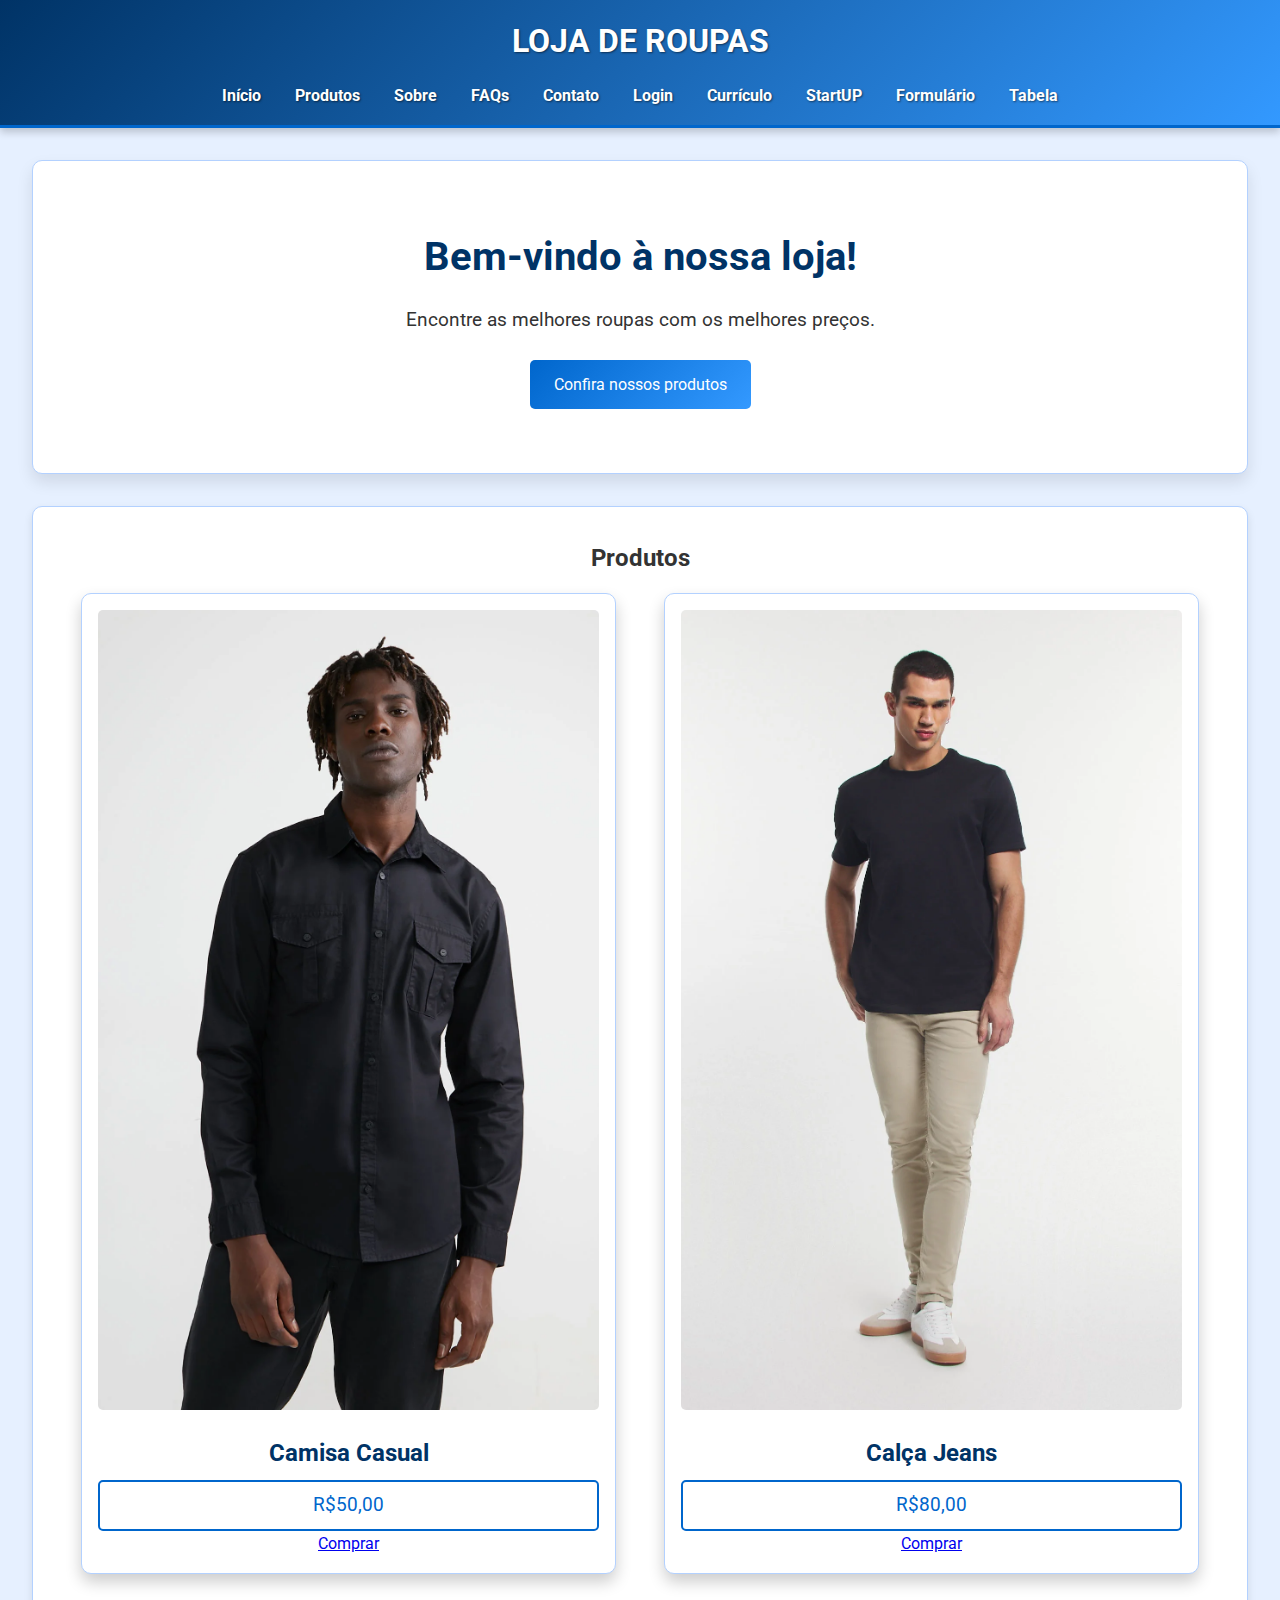
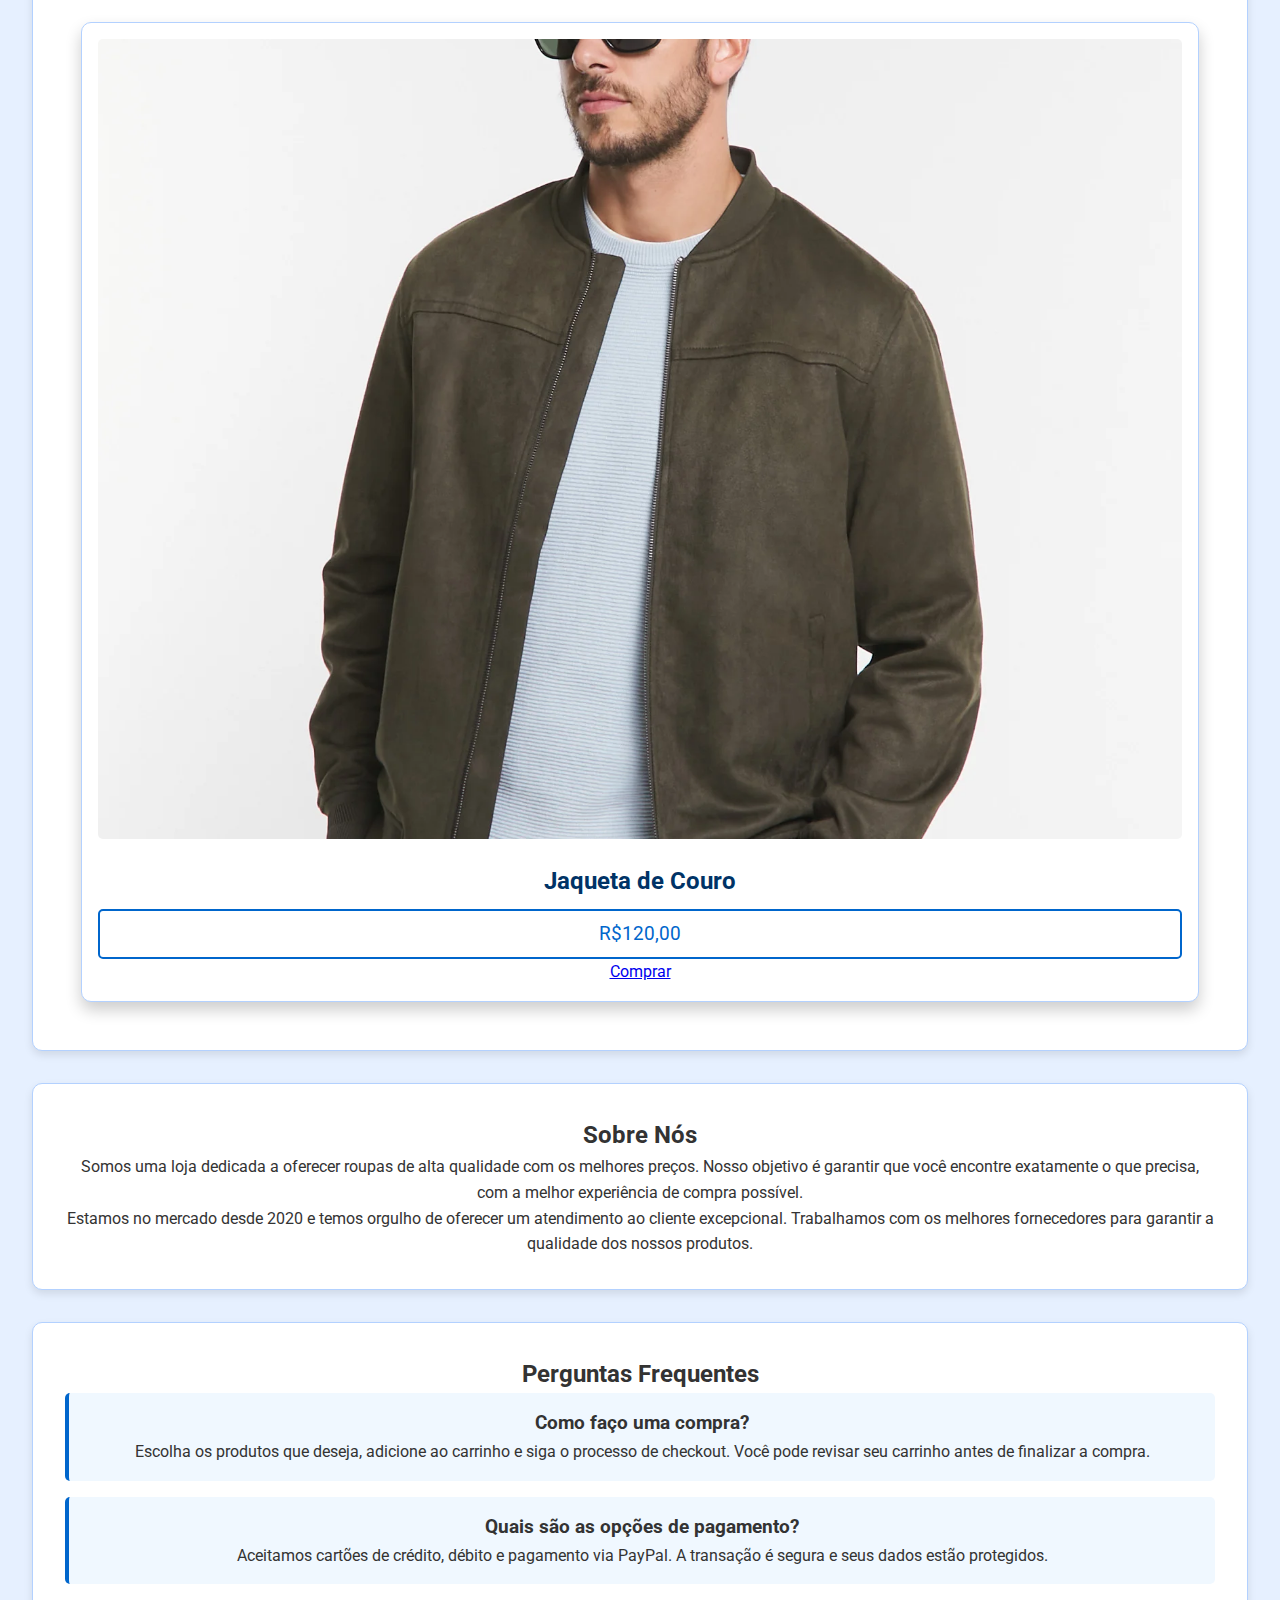
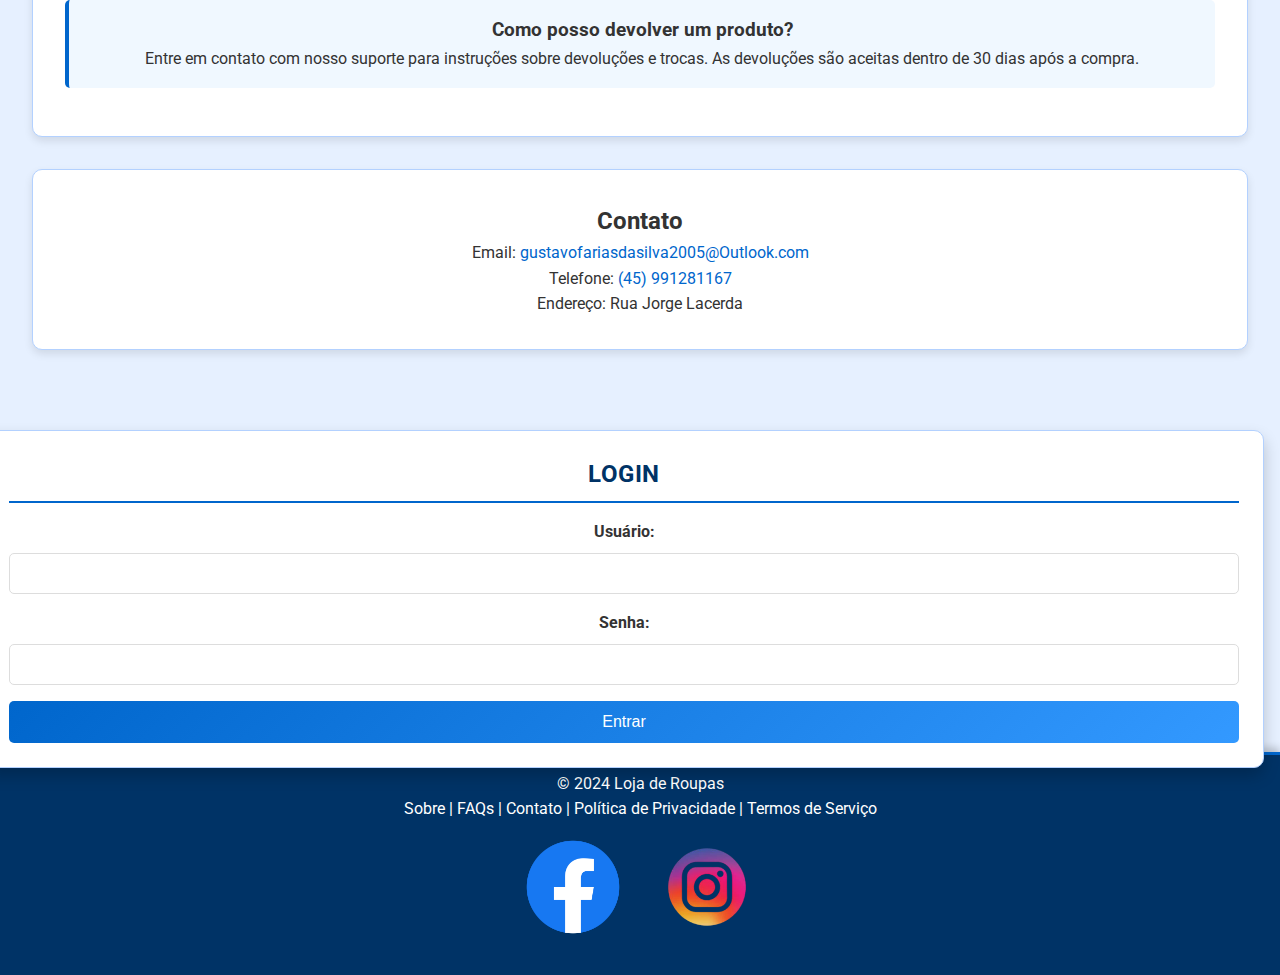
<file: SITE DE ROUPAS/index.html>
<!DOCTYPE html>
<html lang="pt-BR">
<head>
    <meta charset="UTF-8">
    <meta name="viewport" content="width=device-width, initial-scale=1.0">
    <title>Loja de Roupas</title>
    <link rel="stylesheet" href="styles.css">
    <link rel="icon" href="imagens/favicon.ico" type="image/x-icon">
    <link rel="stylesheet" href="https://fonts.googleapis.com/css2?family=Roboto:wght@400;700&display=swap">
</head>
<body>
    <header>
        <h1>LOJA DE ROUPAS</h1>
        <nav>
            <ul>
                <li><a href="#home">Início</a></li>
                <li><a href="#products">Produtos</a></li>
                <li><a href="#about">Sobre</a></li>
                <li><a href="#faq">FAQs</a></li>
                <li><a href="#contact">Contato</a></li>
                <li><a href="#login">Login</a></li>
                <li><a href="curriculo/index.html">Currículo</a></li>
                <li><a href="startup/home.html">StartUP</a></li>
                <li><a href="formulario/index.html">Formulário</a></li>
                <li><a href="tabela/index.html">Tabela</a></li>
        </nav>
    </header>
    
    <main>
        <section id="home" class="hero">
            <h2>Bem-vindo à nossa loja!</h2>
            <p>Encontre as melhores roupas com os melhores preços.</p>
            <a href="#products" class="btn-primary">Confira nossos produtos</a>
        </section>
        
        <section id="products">
            <h2>Produtos</h2>
            <div class="product-grid">
                <div class="product">
                    <img src="imagens/camisa.webp" alt="Camisa Casual">
                    <h3>Camisa Casual</h3>
                    <p class="price">R$50,00</p>
                    <a href="#" class="btn-secondary">Comprar</a>
                </div>
                <div class="product">
                    <img src="imagens/calça.webp" alt="Calça Jeans">
                    <h3>Calça Jeans</h3>
                    <p class="price">R$80,00</p>
                    <a href="#" class="btn-secondary">Comprar</a>
                </div>
                <div class="product">
                    <img src="imagens/jaqueta.webp" alt="Jaqueta de Couro">
                    <h3>Jaqueta de Couro</h3>
                    <p class="price">R$120,00</p>
                    <a href="#" class="btn-secondary">Comprar</a>
                </div class="product">
                </div>
            </div>
        </section>
        
        <section id="about">
            <h2>Sobre Nós</h2>
            <p>Somos uma loja dedicada a oferecer roupas de alta qualidade com os melhores preços. Nosso objetivo é garantir que você encontre exatamente o que precisa, com a melhor experiência de compra possível.</p>
            <p>Estamos no mercado desde 2020 e temos orgulho de oferecer um atendimento ao cliente excepcional. Trabalhamos com os melhores fornecedores para garantir a qualidade dos nossos produtos.</p>
        </section>
        
        <section id="faq">
            <h2>Perguntas Frequentes</h2>
            <div class="faq-item">
                <h3>Como faço uma compra?</h3>
                <p>Escolha os produtos que deseja, adicione ao carrinho e siga o processo de checkout. Você pode revisar seu carrinho antes de finalizar a compra.</p>
            </div>
            <div class="faq-item">
                <h3>Quais são as opções de pagamento?</h3>
                <p>Aceitamos cartões de crédito, débito e pagamento via PayPal. A transação é segura e seus dados estão protegidos.</p>
            </div>
            <div class="faq-item">
                <h3>Como posso devolver um produto?</h3>
                <p>Entre em contato com nosso suporte para instruções sobre devoluções e trocas. As devoluções são aceitas dentro de 30 dias após a compra.</p>
            </div>
        </section>
        
        <section id="contact">
            <h2>Contato</h2>
            <p>Email: <a href="mailto:contato@lojaderoupas.com">gustavofariasdasilva2005@Outlook.com</a></p>
            <p>Telefone: <a href="tel:+551112345678">(45) 991281167</a></p>
            <p>Endereço: Rua Jorge Lacerda</p>
        </section>
    </main>

    <aside id="login">
        <h2>Login</h2>
        <form action="#" method="post">
            <label for="username">Usuário:</label>
            <input type="text" id="username" name="username" required>
            <label for="password">Senha:</label>
            <input type="password" id="password" name="password" required>
            <input type="submit" value="Entrar">
        </form>
    </aside>
    
    <footer>
        <p>&copy; 2024 Loja de Roupas</p>
        <p>
            <a href="#about">Sobre</a> | 
            <a href="#faq">FAQs</a> | 
            <a href="#contact">Contato</a> | 
            <a href="privacy-policy.html">Política de Privacidade</a> | 
            <a href="terms-of-service.html">Termos de Serviço</a>
        </p>
        <div class="social-media">
            <a href="https://facebook.com" target="_blank" aria-label="Facebook"><img src="imagens/facebook.png" alt="Facebook" width="130px" height="130px"></a>
            <a href="https://instagram.com" target="_blank" aria-label="Instagram"><img src="imagens/instagram.png" alt="Instagram" width="130px" height="130px"></a>
        </div>
    </footer>
</body>
</html>
</file>
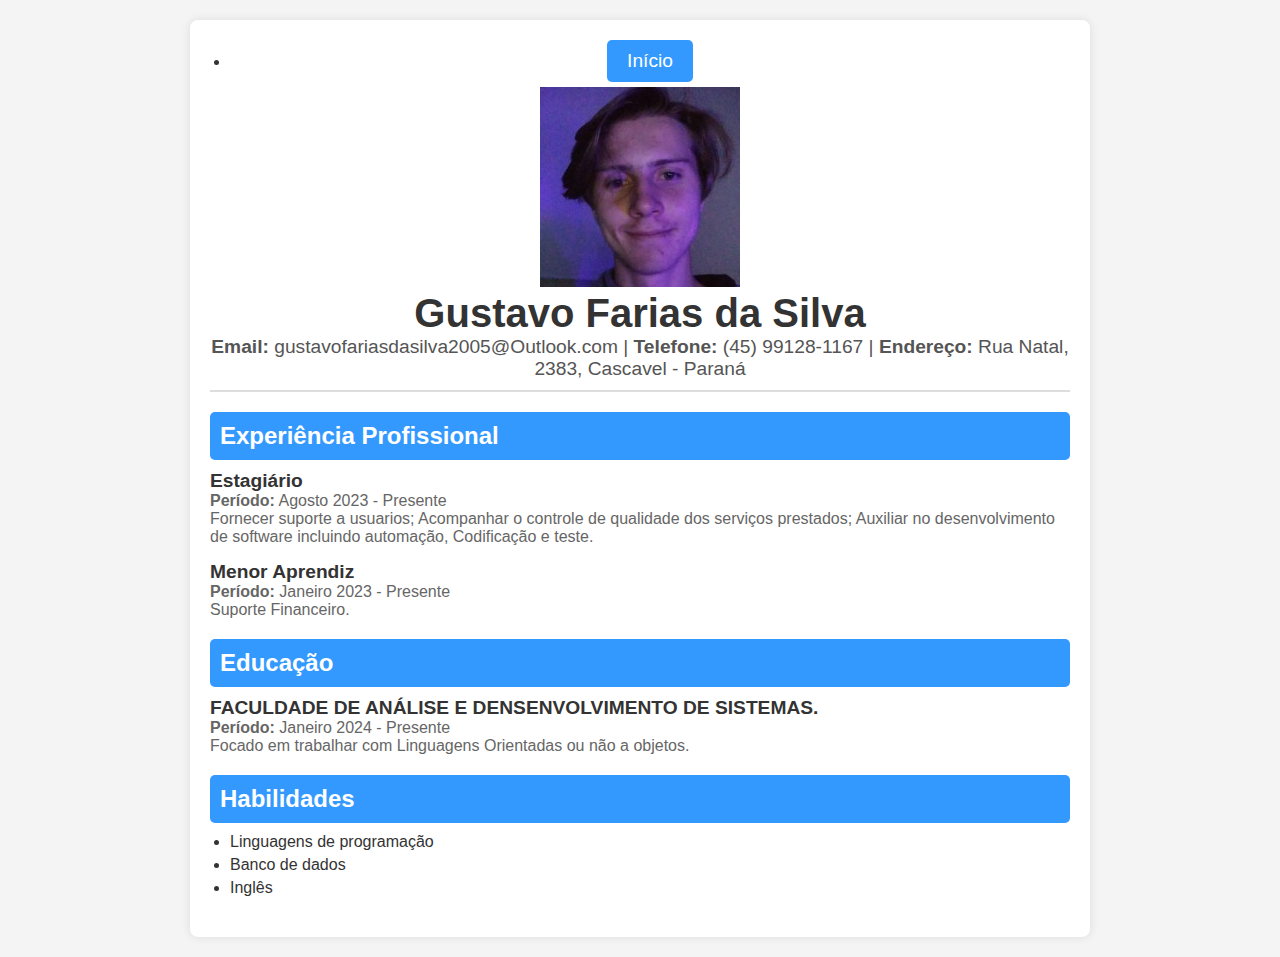
<file: SITE DE ROUPAS/curriculo/index.html>
<!DOCTYPE html>
<html lang="pt-br">
<head>
    <meta charset="UTF-8">
    <meta name="viewport" content="width=device-width, initial-scale=1.0">
    <title>Currículo</title>
    <link rel="stylesheet" href="styles.css">
</head>
<body>
    <div class="container">
        <header>
            <ul>
                <li><a href="http://localhost:63342/SITE%20DE%20ROUPAS/index.html?_ijt=73hj4sja4n9e0662ibnde750i8#home" class="btn-home">Início</a></li>
            </ul>
            <img src="foto.jpg" alt="Sua Foto" class="foto">
            <h1>Gustavo Farias da Silva</h1>
            <p>
                <strong>Email:</strong> gustavofariasdasilva2005@Outlook.com |
                <strong>Telefone:</strong> (45) 99128-1167 |
                <strong>Endereço:</strong> Rua Natal, 2383, Cascavel - Paraná
            </p>
        </header>
        <section class="experiencia">
            <h2>Experiência Profissional</h2>
            <div class="job">
                <h3>Estagiário</h3>
                <p><strong>Período:</strong> Agosto 2023 - Presente</p>
                <p>Fornecer suporte a usuarios; Acompanhar o controle de qualidade dos serviços prestados; Auxiliar no desenvolvimento de software incluindo automação, Codificação e teste.</p>
            </div>
            <div class="job">
                <h3>Menor Aprendiz</h3>
                <p><strong>Período:</strong> Janeiro 2023 - Presente</p>
                <p>Suporte Financeiro.</p>
            </div>
        </section>

        <section class="educacao">
            <h2>Educação</h2>
            <div class="education">
                <h3>FACULDADE DE ANÁLISE E DENSENVOLVIMENTO DE SISTEMAS.</h3>
                <p><strong>Período:</strong> Janeiro 2024 - Presente</p>
                <p>Focado em trabalhar com Linguagens Orientadas ou não a objetos.</p>
            </div>
        </section>

        <section class="habilidades">
            <h2>Habilidades</h2>
            <ul>
                <li>Linguagens de programação</li>
                <li>Banco de dados</li>
                <li>Inglês</li>
            </ul>
        </section>
    </div>
</body>
</html>
</file>
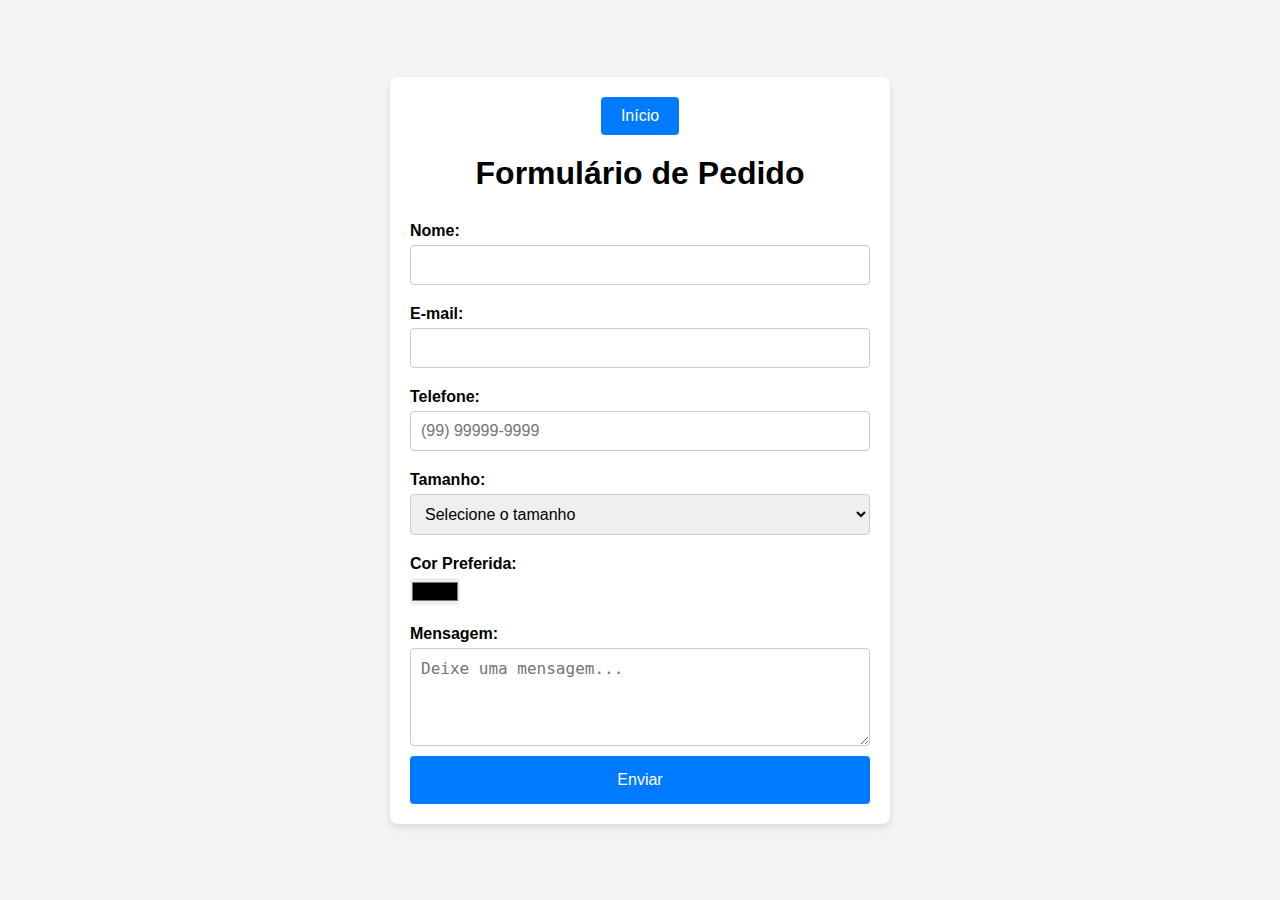
<file: SITE DE ROUPAS/formulario/index.html>
<!DOCTYPE html>
<html lang="pt-BR">
<head>
    <meta charset="UTF-8">
    <meta name="viewport" content="width=device-width, initial-scale=1.0">
    <title>Formulário de Roupas</title>
    <link rel="stylesheet" href="styles.css">
</head>
<body>
<main class="container">
    <header>
        <a href="http://localhost:63342/SITE%20DE%20ROUPAS/index.html?_ijt=73hj4sja4n9e0662ibnde750i8#home" class="btn-home">Início</a>
    </header>
    <h1>Formulário de Pedido</h1>
    <form action="#" method="post">
        <label for="nome">Nome:</label>
        <input type="text" id="nome" name="nome" required>

        <label for="email">E-mail:</label>
        <input type="email" id="email" name="email" required>

        <label for="telefone">Telefone:</label>
        <input type="tel" id="telefone" name="telefone" pattern="[0-9]{2}[0-9]{5}[0-9]{4}" placeholder="(99) 99999-9999" required>

        <label for="tamanho">Tamanho:</label>
        <select id="tamanho" name="tamanho" required>
            <option value="" disabled selected>Selecione o tamanho</option>
            <option value="P">P</option>
            <option value="M">M</option>
            <option value="G">G</option>
            <option value="GG">GG</option>
        </select>

        <label for="cor">Cor Preferida:</label>
        <input type="color" id="cor" name="cor">

        <label for="mensagem">Mensagem:</label>
        <textarea id="mensagem" name="mensagem" rows="4" placeholder="Deixe uma mensagem..."></textarea>

        <button type="submit">Enviar</button>
    </form>
</main>
</body>
</html>
</file>
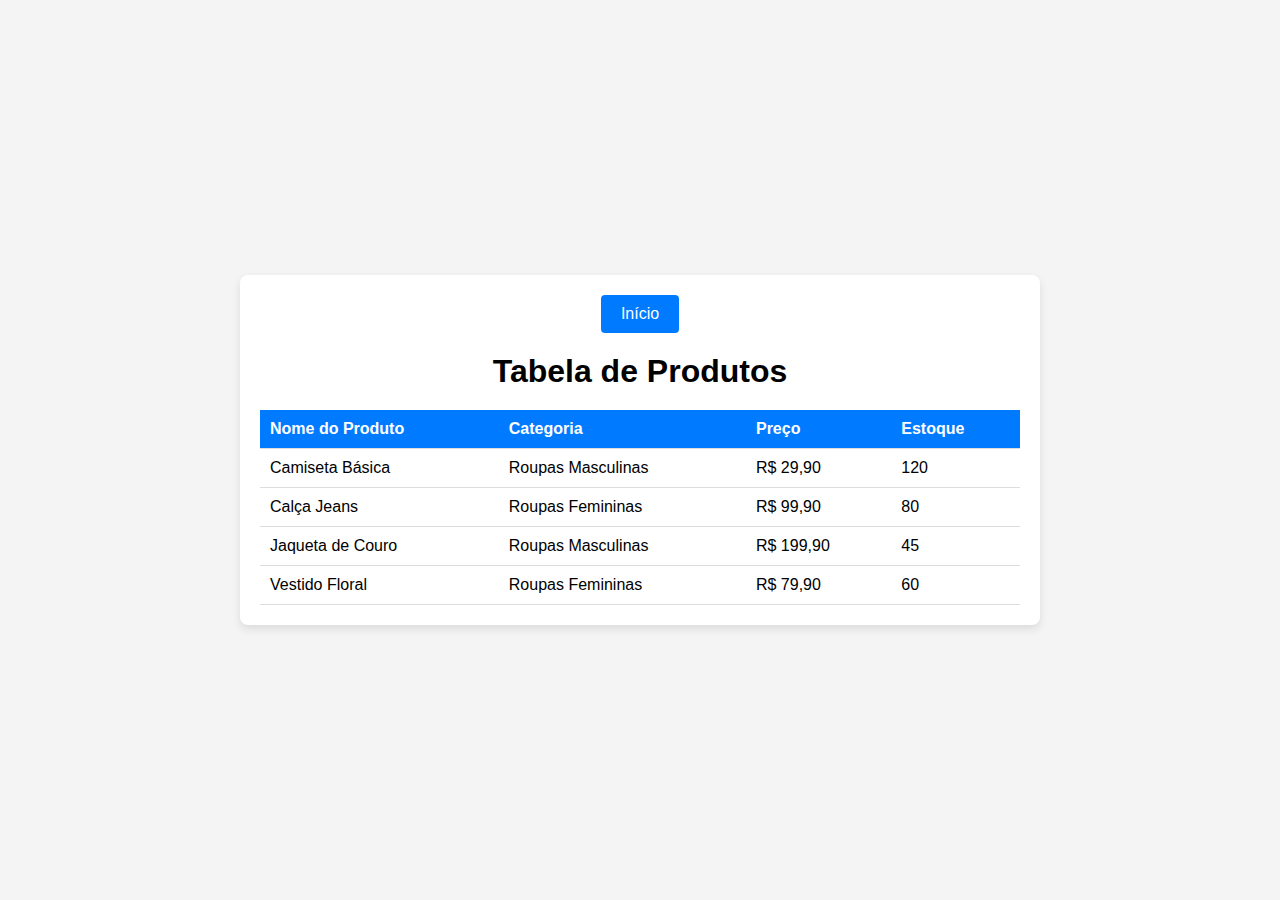
<file: SITE DE ROUPAS/tabela/index.html>
<!DOCTYPE html>
<html lang="pt-BR">
<head>
    <meta charset="UTF-8">
    <meta name="viewport" content="width=device-width, initial-scale=1.0">
    <title>Tabela de Produtos</title>
    <link rel="stylesheet" href="styles.css">
</head>
<body>
    <div class="container">
        <header>
            <a href="http://localhost:63342/SITE%20DE%20ROUPAS/index.html?_ijt=73hj4sja4n9e0662ibnde750i8#home" class="btn-home">Início</a>
        </header>
        <h1>Tabela de Produtos</h1>
        <table>
            <thead>
                <tr>
                    <th>Nome do Produto</th>
                    <th>Categoria</th>
                    <th>Preço</th>
                    <th>Estoque</th>
                </tr>
            </thead>
            <tbody>
                <tr>
                    <td>Camiseta Básica</td>
                    <td>Roupas Masculinas</td>
                    <td>R$ 29,90</td>
                    <td>120</td>
                </tr>
                <tr>
                    <td>Calça Jeans</td>
                    <td>Roupas Femininas</td>
                    <td>R$ 99,90</td>
                    <td>80</td>
                </tr>
                <tr>
                    <td>Jaqueta de Couro</td>
                    <td>Roupas Masculinas</td>
                    <td>R$ 199,90</td>
                    <td>45</td>
                </tr>
                <tr>
                    <td>Vestido Floral</td>
                    <td>Roupas Femininas</td>
                    <td>R$ 79,90</td>
                    <td>60</td>
                </tr>
            </tbody>
        </table>
    </div>
</body>
</html>
</file>
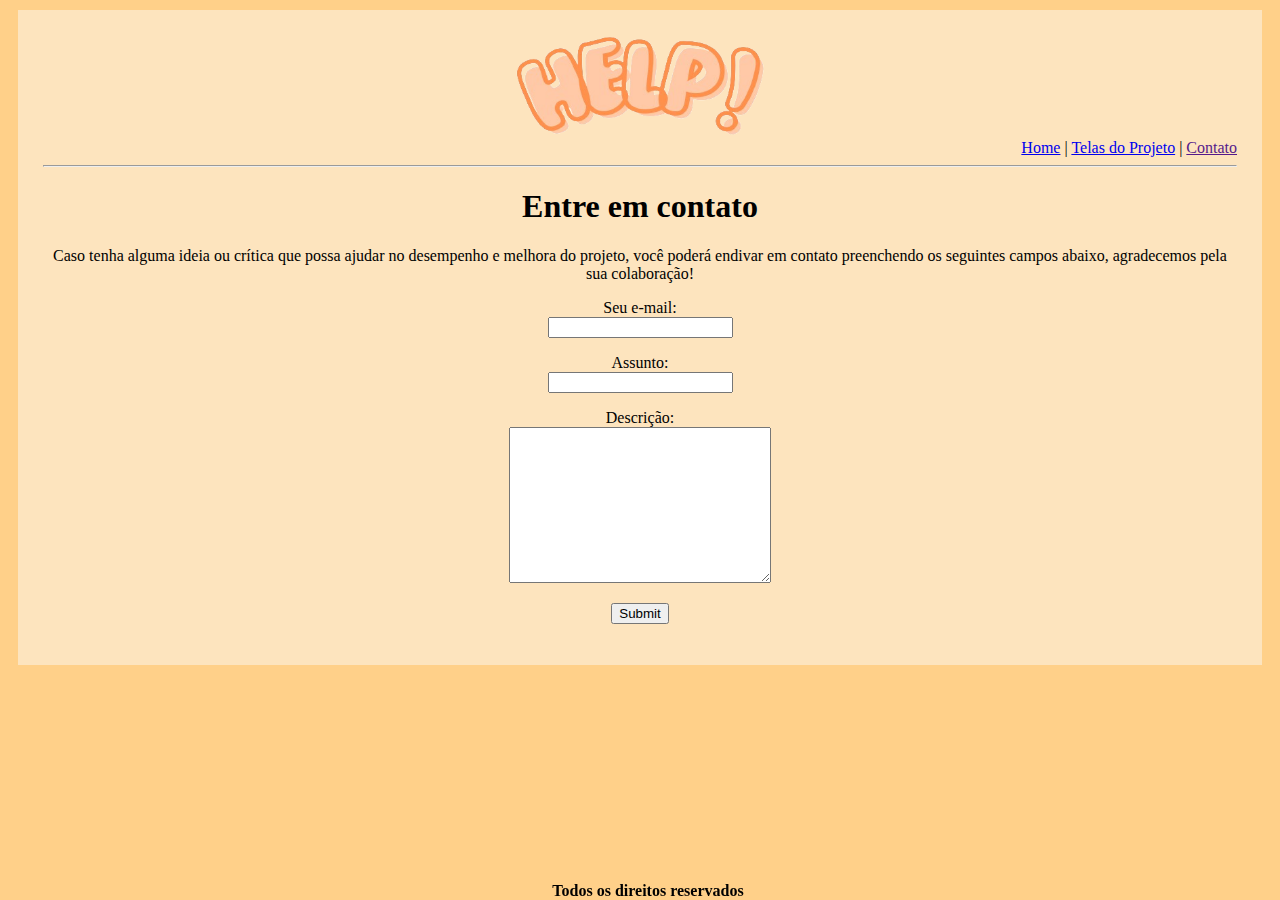
<file: SITE DE ROUPAS/startup/contato.html>
<!DOCTYPE html>
<html lang="pt-br">
<head>
    <meta charset="UTF-8">
    <meta name="viewport" content="width=device-width, initial-scale=1.0">
    <title>Contato</title>
    <link rel="icon" href="img/img1.png" type="img/png">
    <link rel='stylesheet' type='text/css' media='screen' href='css/estilo3.css'>
</head>
<body>
    <div class="corpo">
        <img id="logo" src="img/logo.png" alt="Logo do aplicativo help!" title="Logo Help!">
        <div class="links">
            <a href="home.html">Home</a> |
            <a href="telas.html">Telas do Projeto</a> |
            <a href="">Contato</a>
        </div>
        
        <hr>

        <div>
            <h1>Entre em contato</h1>

            <p>
                Caso tenha alguma ideia ou crítica que possa ajudar no desempenho e melhora do projeto,
                você poderá endivar em contato preenchendo os seguintes campos abaixo, agradecemos pela 
                sua colaboração!
            </p>
        </div>

        <div>
            <form action="">
                <p>
                    <label for="email">Seu e-mail:</label><br>
                    <input type="email" name="email" id="email" required>
                </p>

                <p>
                    <label for="assunto">Assunto:</label><br>
                    <input type="text" name="assunto" id="assunto" required>
                </p>

                <p>
                    <label for="descricao">Descrição:</label><br>
                    <textarea name="descricao" id="descricao" cols="30" rows="10" required></textarea>
                </p>

                <p>
                    <input type="submit">
                </p>
            </form>
        </div>
    </div> 
    <div class="rodape">
        <strong>Todos os direitos reservados</strong>
    </div>
</body>
</html>
</file>
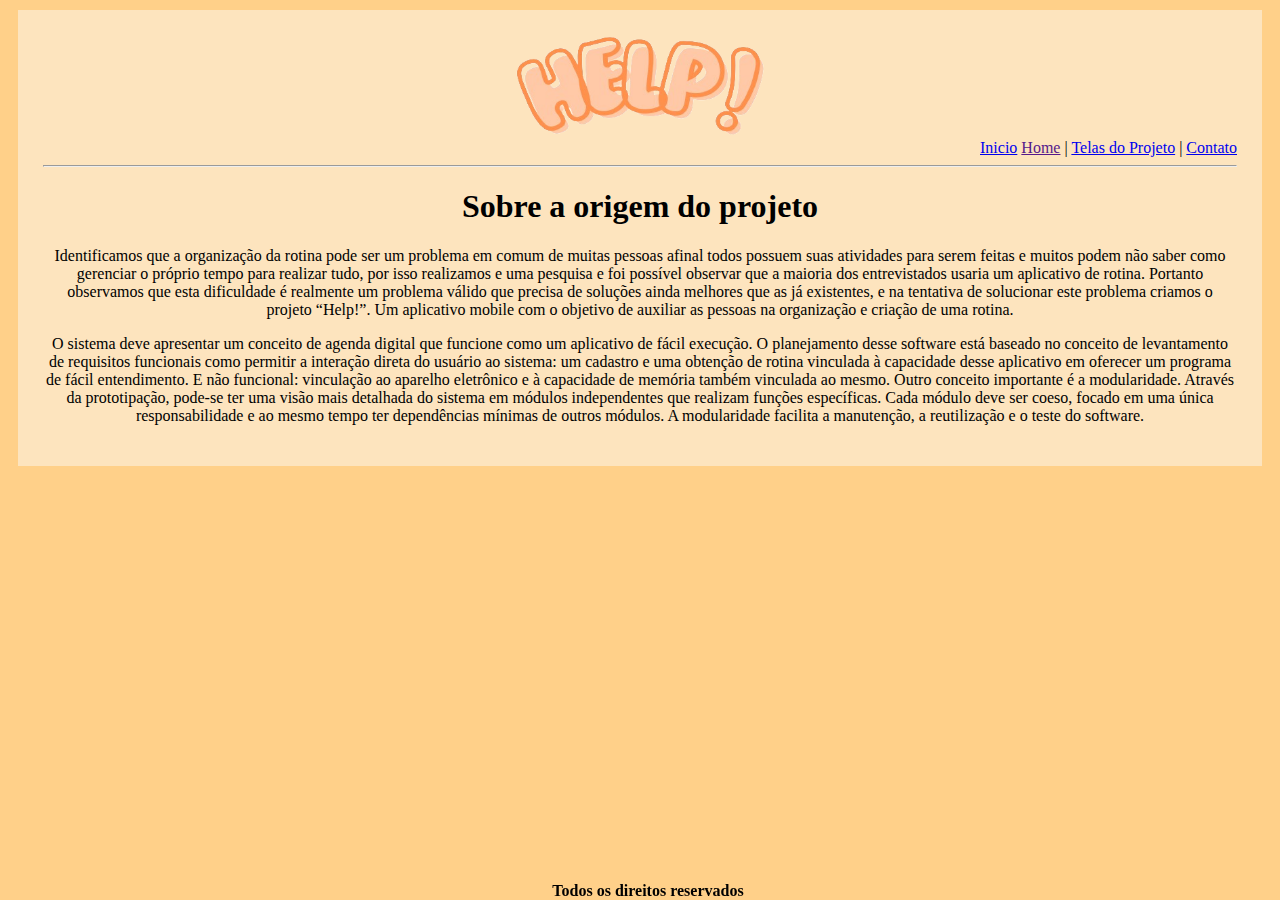
<file: SITE DE ROUPAS/startup/home.html>
<!DOCTYPE html>
<html lang="pt-br">
<head>
    <meta charset="UTF-8">
    <meta name="viewport" content="width=device-width, initial-scale=1.0">
    <title>Home</title>
    <link rel="icon" href="img/img1.png" type="img/png">
    <link rel='stylesheet' type='text/css' media='screen' href='css/estilo.css'>
</head>
<body>
    <div class="corpo">
        <img id="logo" src="img/logo.png" alt="Logo do aplicativo help!" title="Logo Help!">
        <div class="links">
            <a href="http://localhost:63342/SITE%20DE%20ROUPAS/index.html?_ijt=73hj4sja4n9e0662ibnde750i8#home">Inicio</a>
            <a href="">Home</a> |
            <a href="telas.html">Telas do Projeto</a> |
            <a href="contato.html">Contato</a>
        </div>

        <hr>

        <div>
            <h1>Sobre a origem do projeto</h1>

            <p>
                Identificamos que a organização da rotina pode ser um problema em comum de muitas pessoas 
                afinal todos possuem suas atividades para serem feitas e muitos podem não saber como gerenciar 
                o próprio tempo para realizar tudo, por isso realizamos e uma pesquisa e foi possível observar 
                que a maioria dos entrevistados usaria um aplicativo de rotina. Portanto observamos que esta 
                dificuldade é realmente um problema válido que precisa de soluções ainda melhores que as já 
                existentes, e na tentativa de solucionar este problema criamos o projeto “Help!”. 
                Um aplicativo mobile com o objetivo de auxiliar as pessoas na organização e criação de uma 
                rotina.
            </p>

            <p>
                O sistema deve apresentar um conceito de agenda digital que funcione como um aplicativo 
                de fácil execução. O planejamento desse software está baseado no conceito de levantamento 
                de requisitos funcionais como permitir a interação direta do usuário ao sistema: 
                um cadastro e uma obtenção de rotina vinculada à capacidade desse aplicativo em oferecer 
                um programa de fácil entendimento. E não funcional: vinculação ao aparelho eletrônico e à 
                capacidade de memória também vinculada ao mesmo. Outro conceito importante é a modularidade. 
                Através da prototipação, pode-se ter uma visão mais detalhada do sistema em módulos 
                independentes que realizam funções específicas. Cada módulo deve ser coeso, focado em uma 
                única responsabilidade e ao mesmo tempo ter dependências mínimas de outros módulos. 
                A modularidade facilita a manutenção, a reutilização e o teste do software.
            </p>
        </div>
    </div>
    <div class="rodape">
        <strong>Todos os direitos reservados</strong>
    </div>
</body>
</html>
</file>
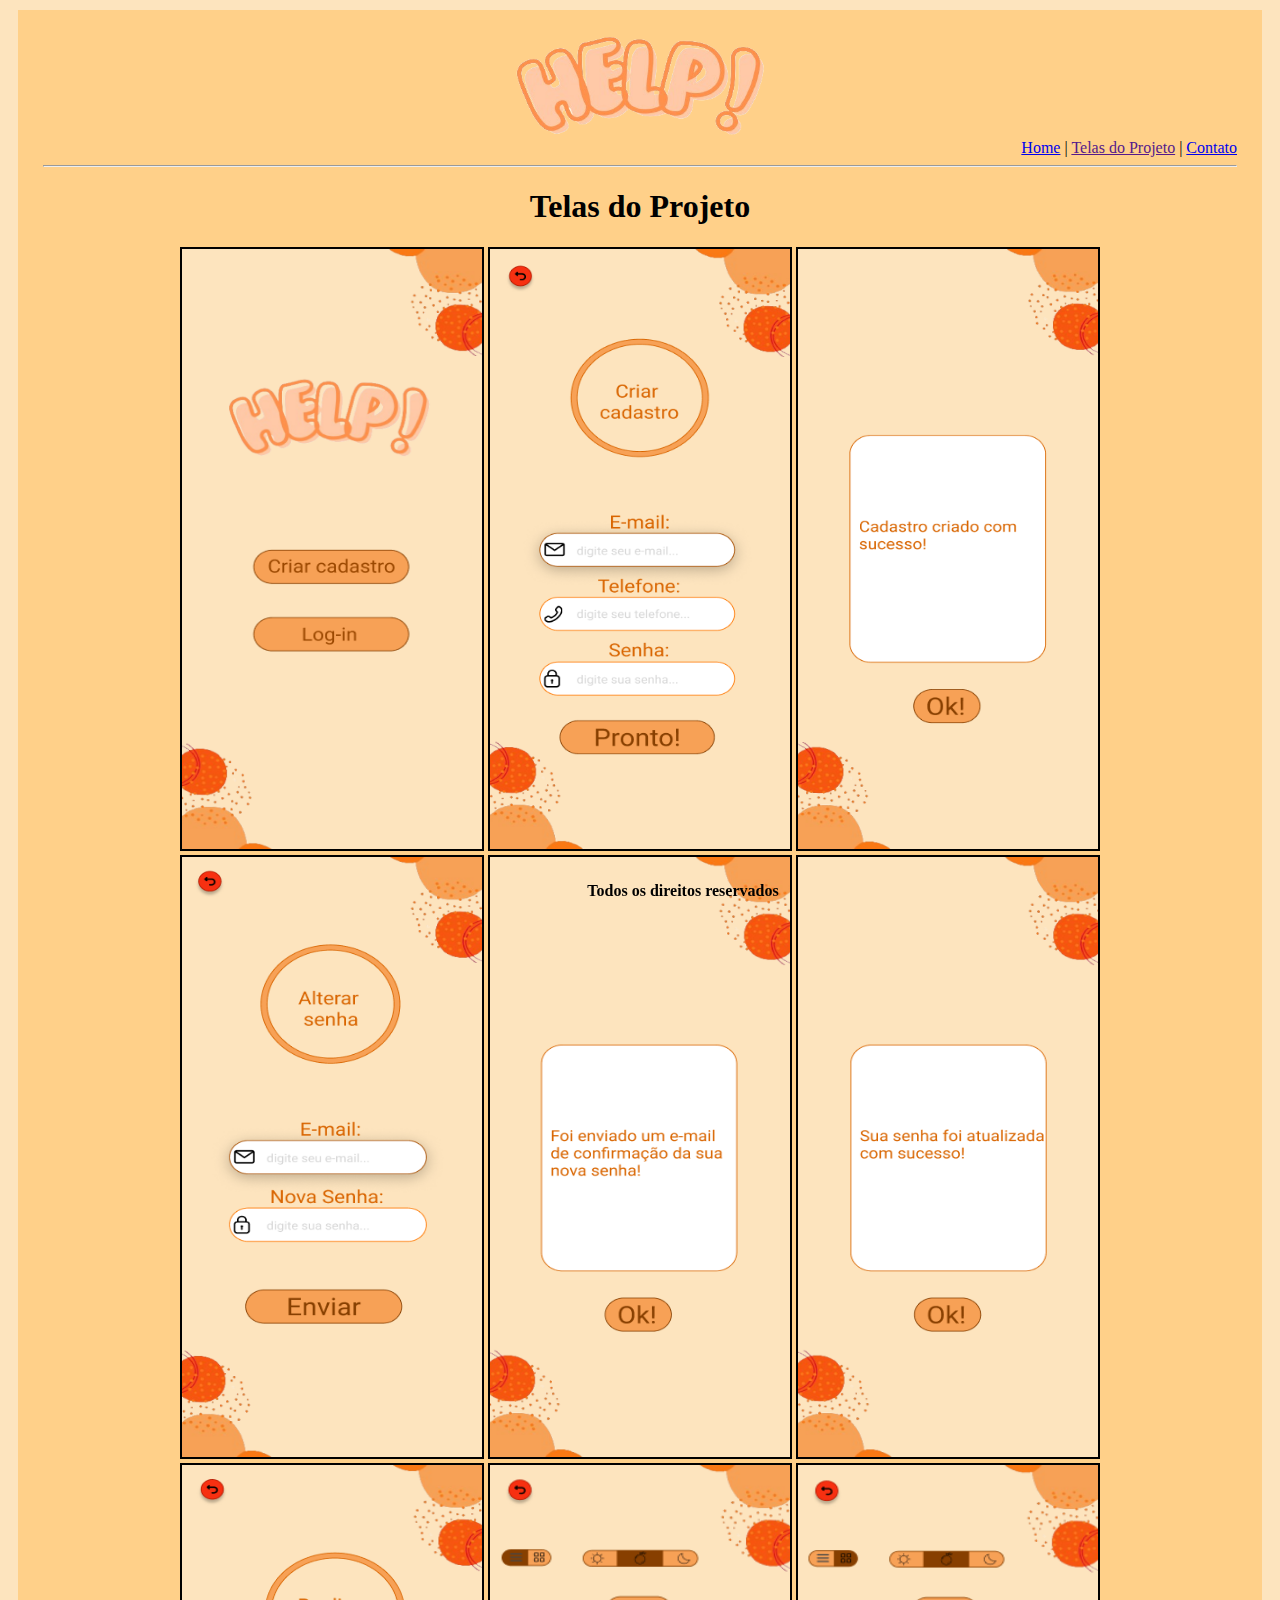
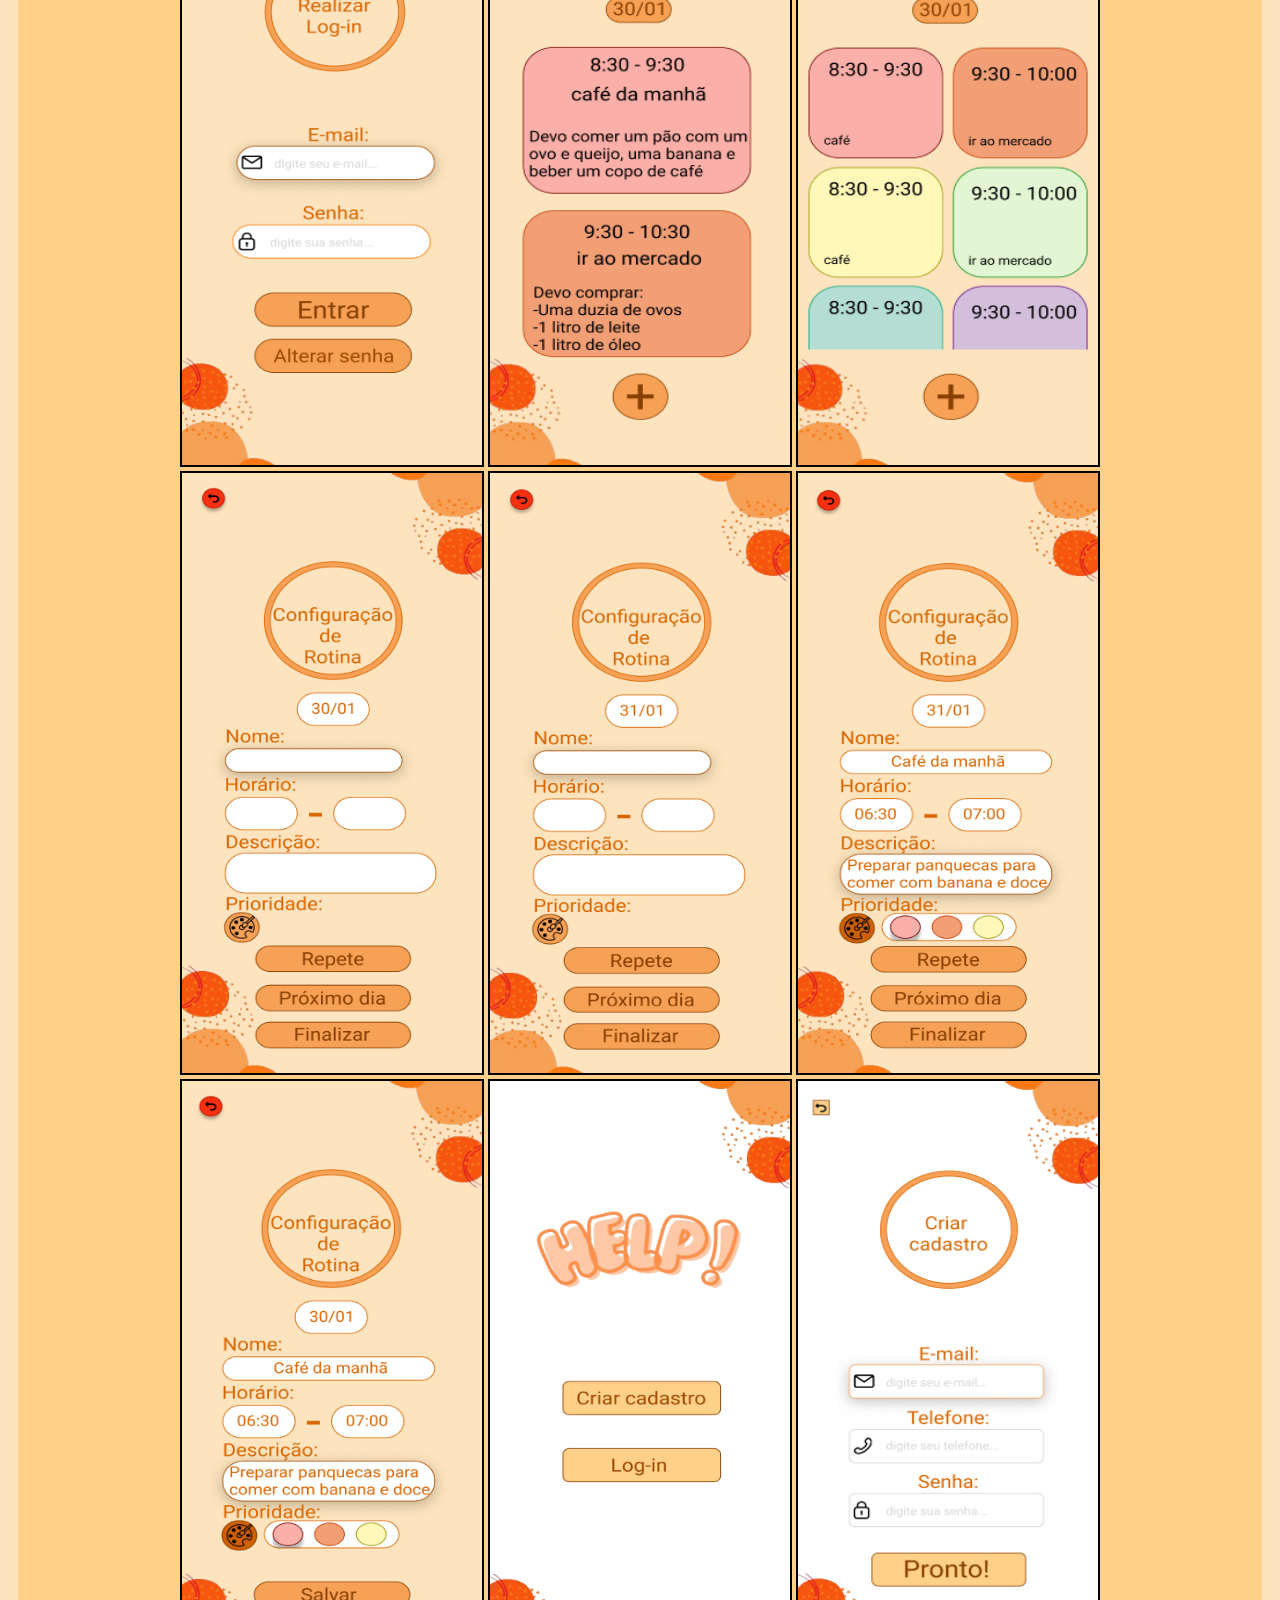
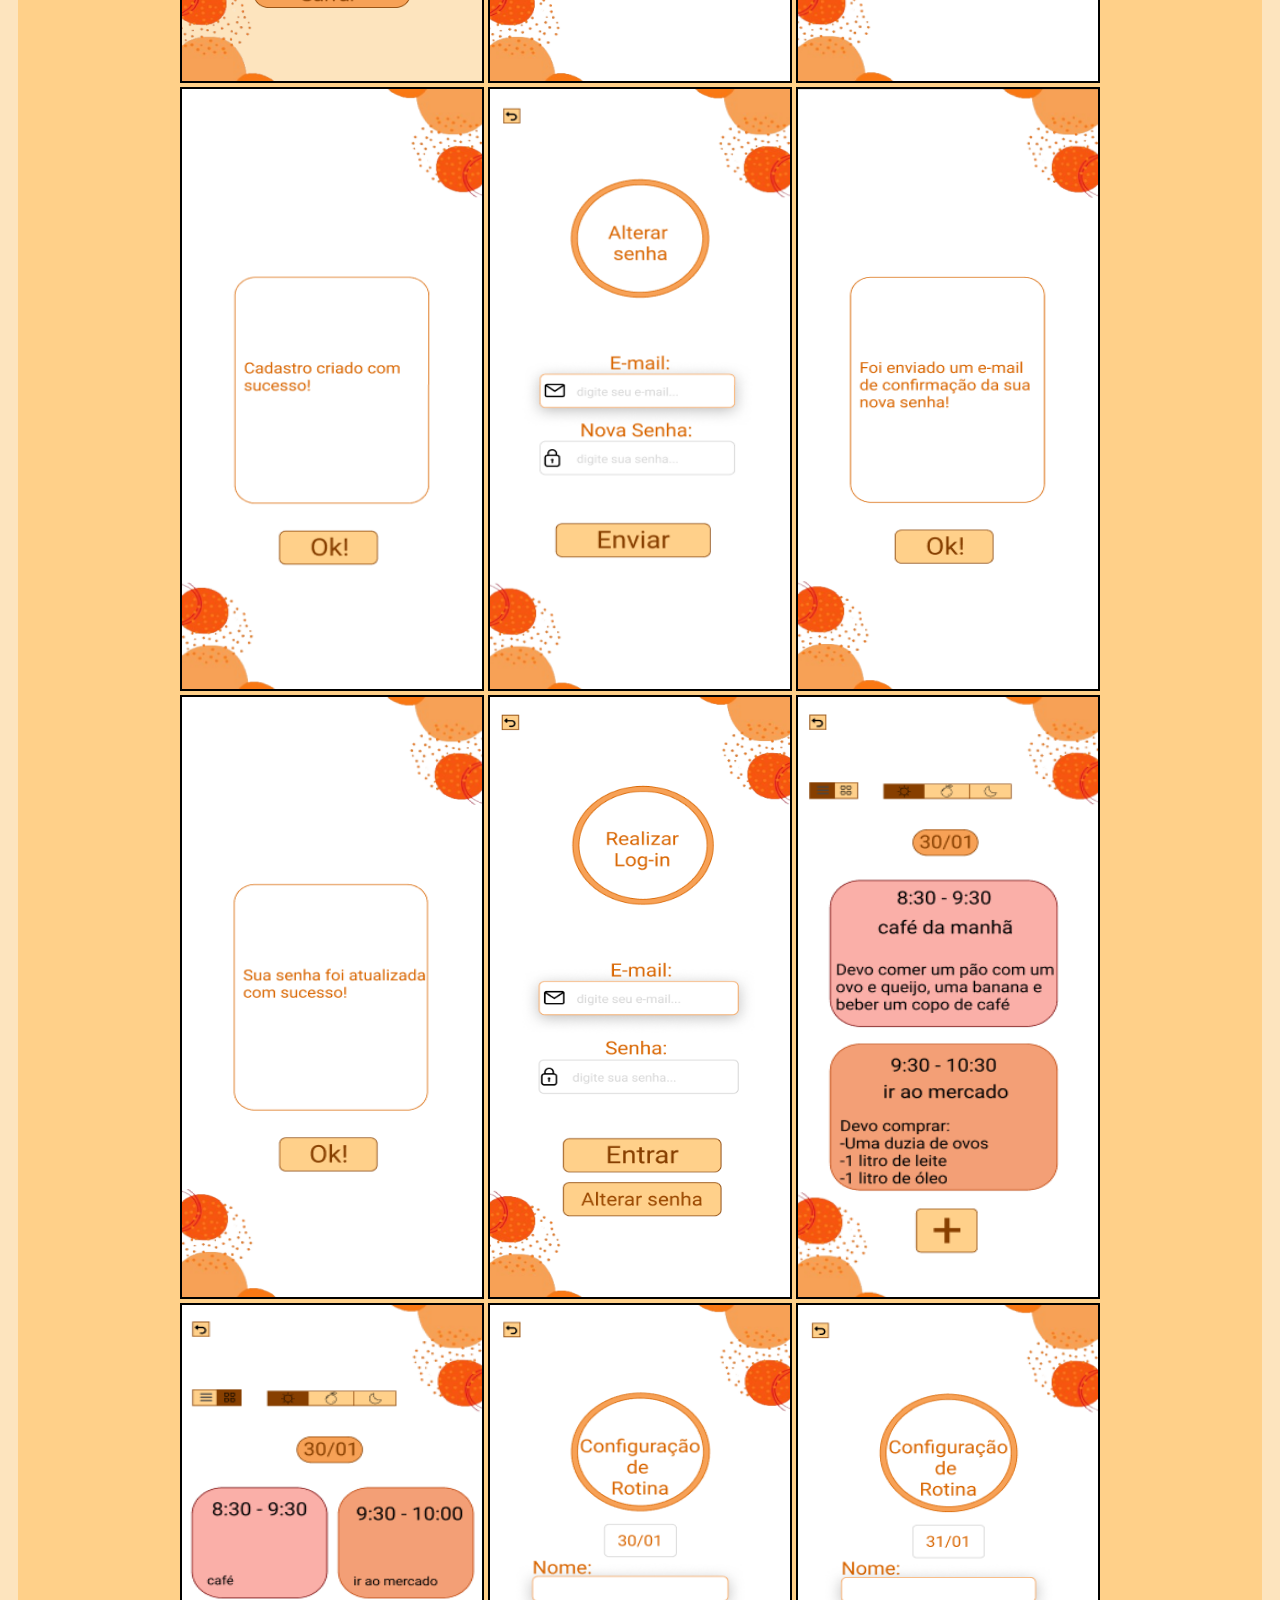
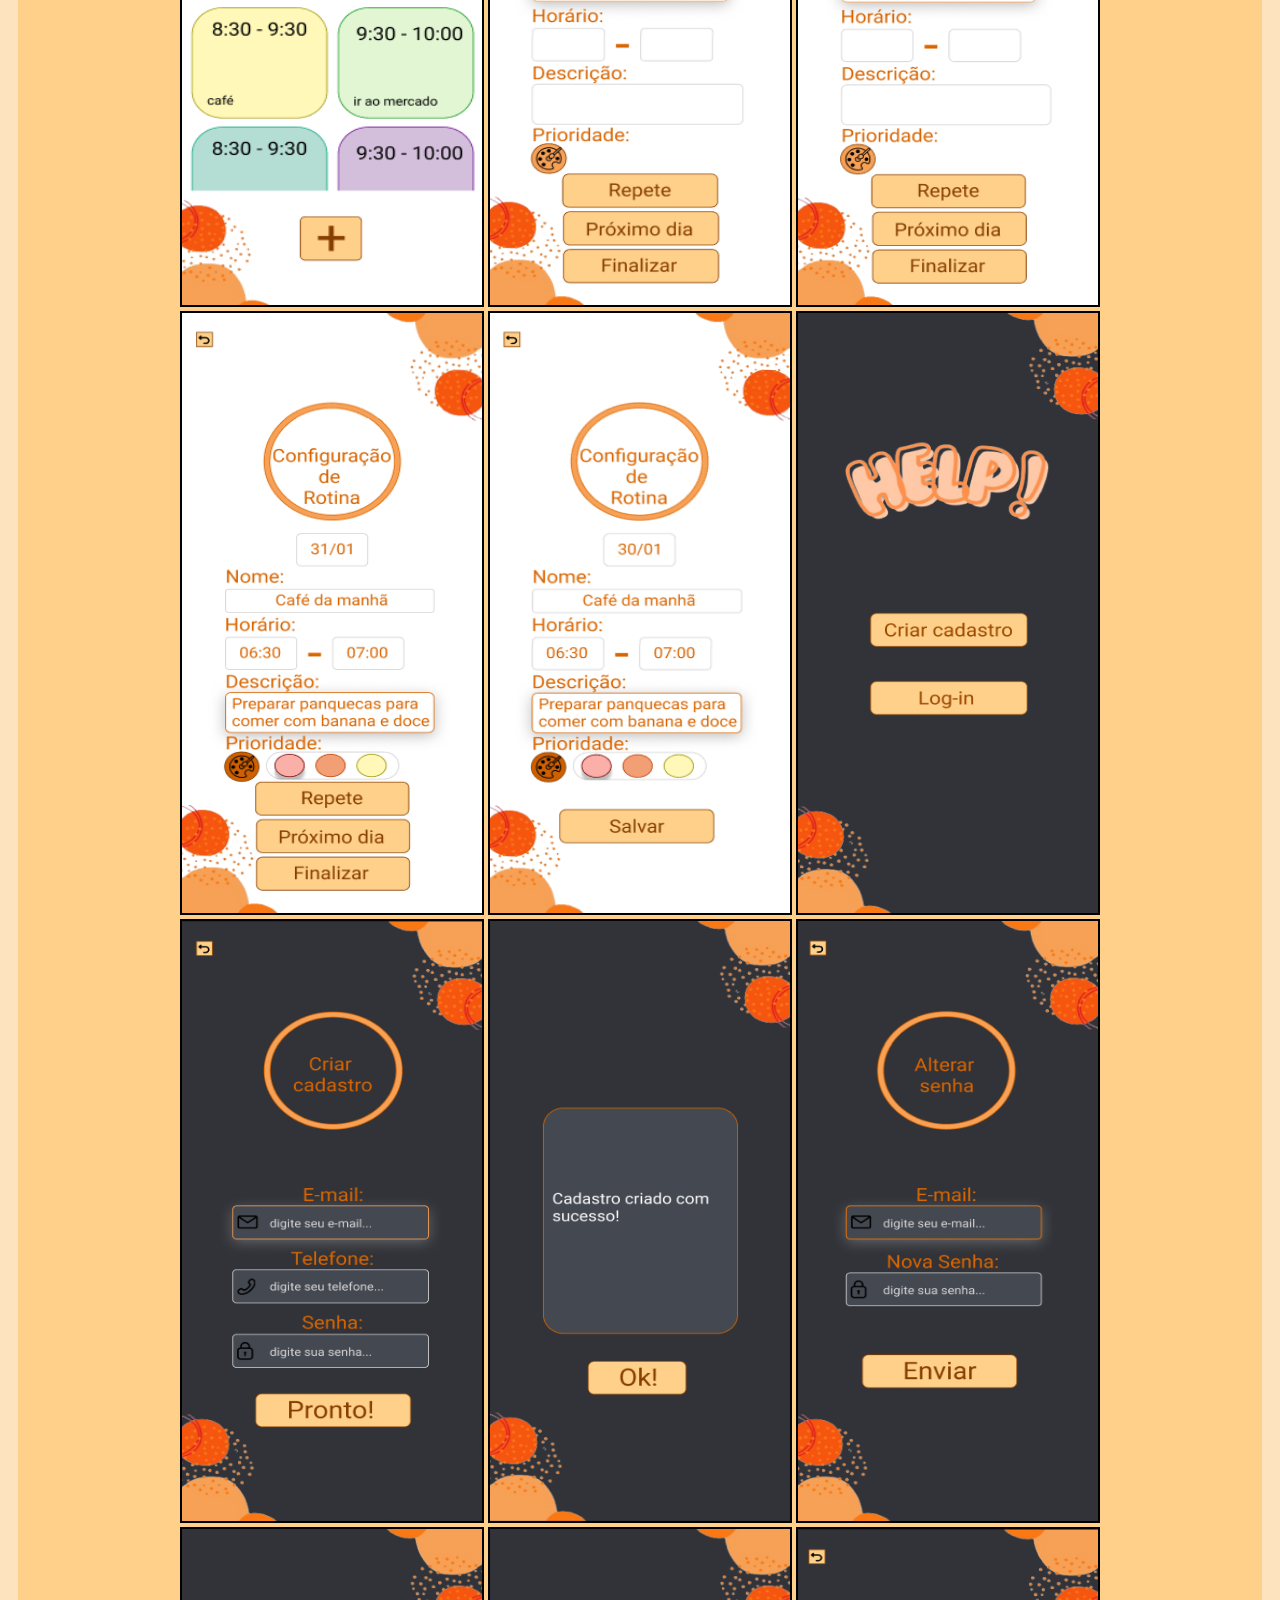
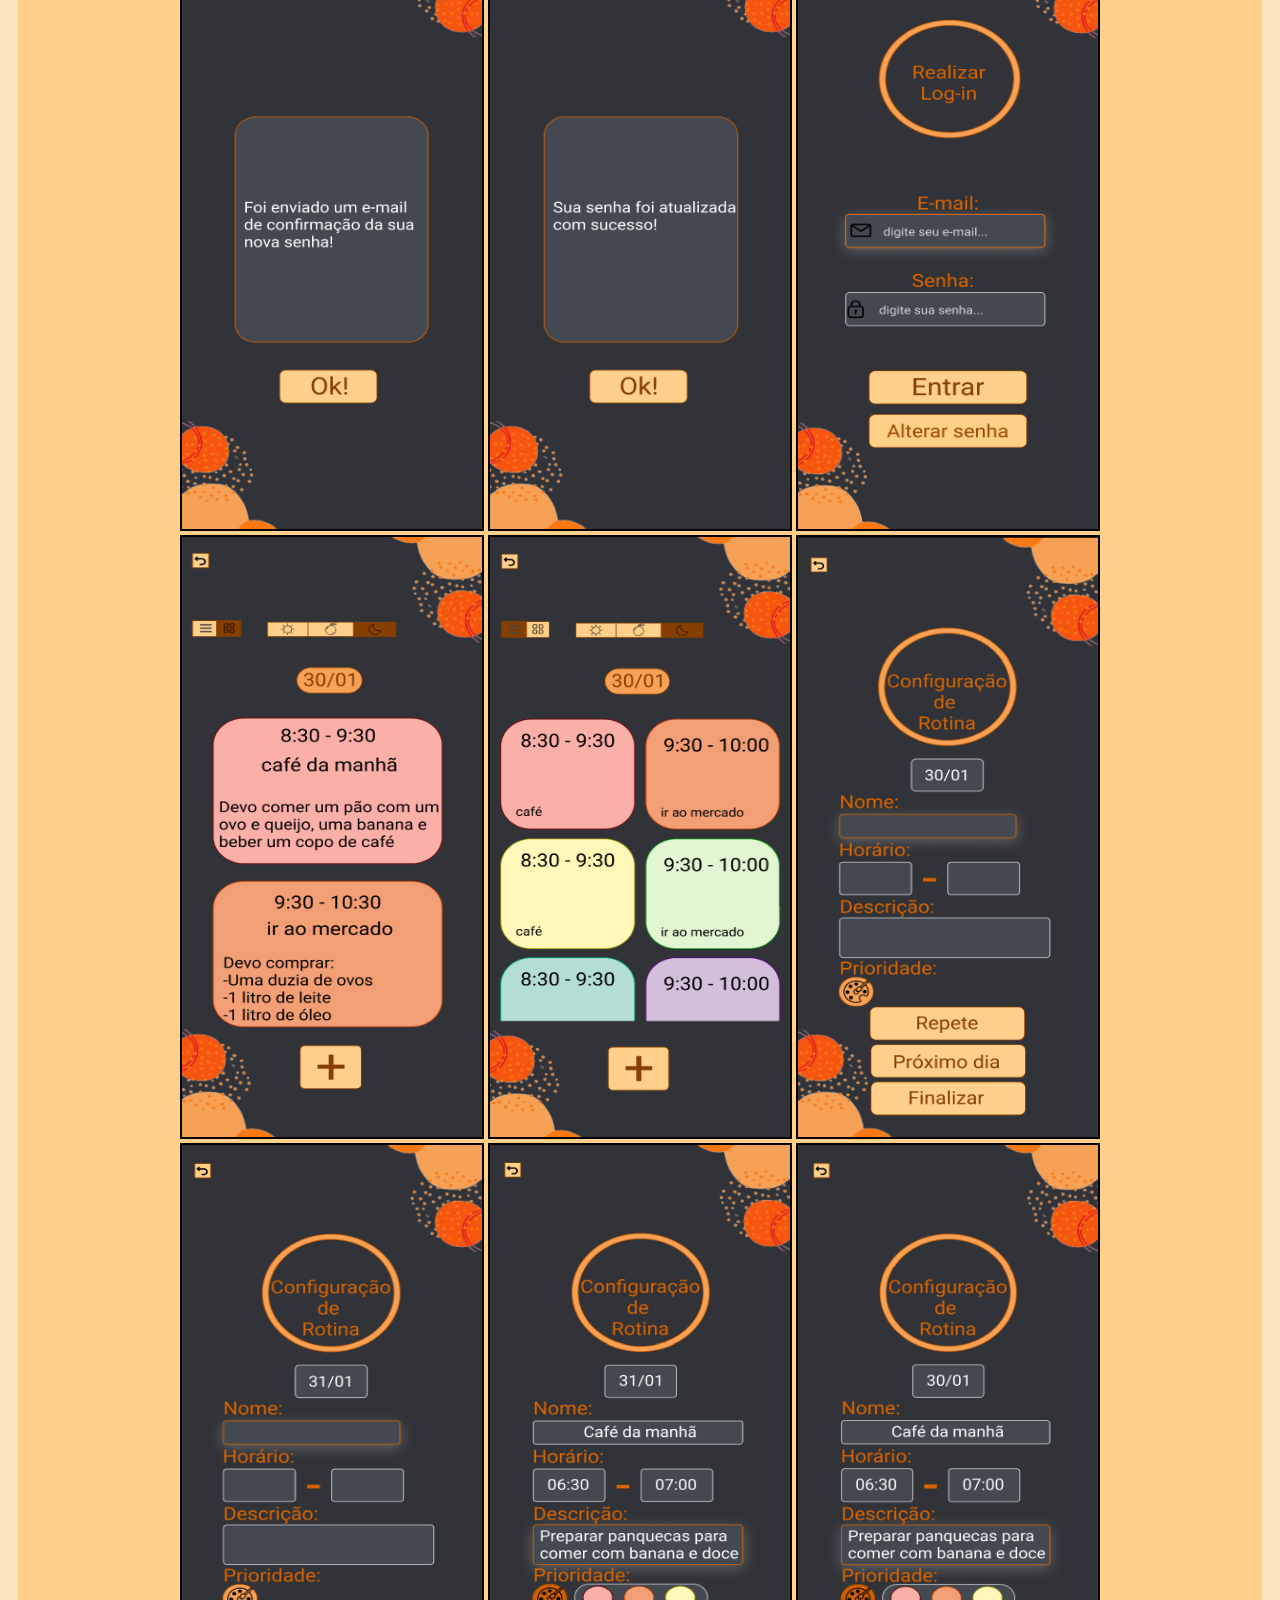
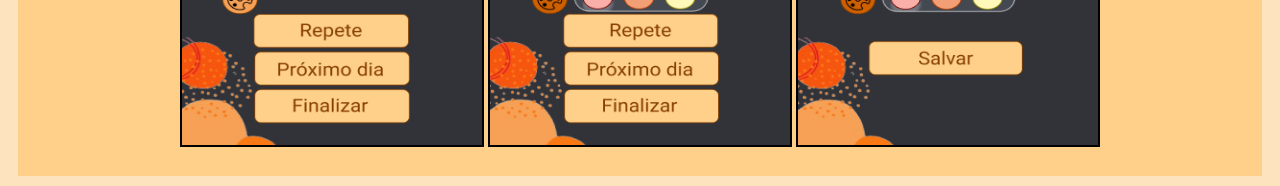
<file: SITE DE ROUPAS/startup/telas.html>
<!DOCTYPE html>
<html lang="pt-br">
<head>
    <meta charset="UTF-8">
    <meta name="viewport" content="width=device-width, initial-scale=1.0">
    <title>Telas do Projeto</title>
    <link rel="icon" href="img/img1.png" type="img/png">
    <link rel='stylesheet' type='text/css' media='screen' href='css/estilo2.css'>
</head>
<body>
    <div class="corpo">
        <img id="logo" src="img/logo.png" alt="Logo do aplicativo help!" title="Logo Help!">
        <div class="links">
            <a href="home.html">Home</a> |
            <a href="">Telas do Projeto</a> |
            <a href="contato.html">Contato</a>
        </div>

        <hr>

        <div>
            <h1>Telas do Projeto</h1>
            <div>
                <img class="imagem" src="img/Telas Help/Orange mode/01.png" alt="Tela base no modo laranja" title="Tela base">
                <img class="imagem" src="img/Telas Help/Orange mode/02.png" alt="Tela de cadastro no modo laranja" title="Tela de cadastro">
                <img class="imagem" src="img/Telas Help/Orange mode/03.png" alt="Tela de mensagem 1 no modo laranja" title="Mensagem 1">
                <img class="imagem" src="img/Telas Help/Orange mode/04.png" alt="Tela de alteração de senha no modo laranja" title="Alterar senha">
                <img class="imagem" src="img/Telas Help/Orange mode/05.png" alt="Tela de mensagem 2 no modo laranja" title="Mensagem 2">
                <img class="imagem" src="img/Telas Help/Orange mode/06.png" alt="Tela de mensagem 3 no modo laranja" title="Mensagem 3">
                <img class="imagem" src="img/Telas Help/Orange mode/07.png" alt="Tela de login no modo laranja" title="Tela de login">
                <img class="imagem" src="img/Telas Help/Orange mode/08.png" alt="Tela inicial no layout de lista no modo laranja" title="Tela inicial modelo layout">
                <img class="imagem" src="img/Telas Help/Orange mode/09.png" alt="Tela inicial no layout de grade no modo laranja" title="Tela inicial modelo grade">
                <img class="imagem" src="img/Telas Help/Orange mode/10.png" alt="Tela de configuração de rotina no modo laranja" title="Configuração de rotina">
                <img class="imagem" src="img/Telas Help/Orange mode/11.png" alt="Tela de configuração de rotina quando se avança um dia no modo laranja" title="Avançar um dia sem cópia">
                <img class="imagem" src="img/Telas Help/Orange mode/12.png" alt="Tela de configuração de rotina quando se copia a rotina do dia anterior para o próximo dia no modo laranja" title="Avançar um dia com cópia">
                <img class="imagem" src="img/Telas Help/Orange mode/13.png" alt="Tela de alteração de rotina ja cadastrada no modo laranja" title="Alteração de rotina">

                <img class="imagem" src="img/Telas Help/Light mode/01.png" alt="Tela base no modo claro" title="Tela base">
                <img class="imagem" src="img/Telas Help/Light mode/02.png" alt="Tela de cadastro no modo claro" title="Tela de cadastro">
                <img class="imagem" src="img/Telas Help/Light mode/03.png" alt="Tela de mensagem 1 no modo claro" title="Mensagem 1">
                <img class="imagem" src="img/Telas Help/Light mode/04.png" alt="Tela de alteração de senha no modo claro" title="Alterar senha">
                <img class="imagem" src="img/Telas Help/Light mode/05.png" alt="Tela de mensagem 2 no modo claro" title="Mensagem 2">
                <img class="imagem" src="img/Telas Help/Light mode/06.png" alt="Tela de mensagem 3 no modo claro" title="Mensagem 3">
                <img class="imagem" src="img/Telas Help/Light mode/07.png" alt="Tela de login no modo claro" title="Tela de login">
                <img class="imagem" src="img/Telas Help/Light mode/08.png" alt="Tela inicial no layout de lista no modo claro" title="Tela inicial modelo layout">
                <img class="imagem" src="img/Telas Help/Light mode/09.png" alt="Tela inicial no layout de grade no modo claro" title="Tela inicial modelo grade">
                <img class="imagem" src="img/Telas Help/Light mode/10.png" alt="Tela de configuração de rotina no modo claro" title="Configuração de rotina">
                <img class="imagem" src="img/Telas Help/Light mode/11.png" alt="Tela de configuração de rotina quando se avança um dia no modo claro" title="Avançar um dia sem cópia">
                <img class="imagem" src="img/Telas Help/Light mode/12.png" alt="Tela de configuração de rotina quando se copia a rotina do dia anterior para o próximo dia no modo claro" title="Avançar um dia com cópia">
                <img class="imagem" src="img/Telas Help/Light mode/13.png" alt="Tela de alteração de rotina ja cadastrada no modo claro" title="Alteração de rotina">

                <img class="imagem" src="img/Telas Help/Dark mode/01.png" alt="Tela base no modo escuro" title="Tela base">
                <img class="imagem" src="img/Telas Help/Dark mode/02.png" alt="Tela de cadastro no modo escuro" title="Tela de cadastro">
                <img class="imagem" src="img/Telas Help/Dark mode/03.png" alt="Tela de mensagem 1 no modo escuro" title="Mensagem 1">
                <img class="imagem" src="img/Telas Help/Dark mode/04.png" alt="Tela de alteração de senha no modo escuro" title="Alterar senha">
                <img class="imagem" src="img/Telas Help/Dark mode/05.png" alt="Tela de mensagem 2 no modo escuro" title="Mensagem 2">
                <img class="imagem" src="img/Telas Help/Dark mode/06.png" alt="Tela de mensagem 3 no modo escuro" title="Mensagem 3">
                <img class="imagem" src="img/Telas Help/Dark mode/07.png" alt="Tela de login no modo escuro" title="Tela de login">
                <img class="imagem" src="img/Telas Help/Dark mode/08.png" alt="Tela inicial no layout de lista no modo escuro" title="Tela inicial modelo layout">
                <img class="imagem" src="img/Telas Help/Dark mode/09.png" alt="Tela inicial no layout de grade no modo escuro" title="Tela inicial modelo grade">
                <img class="imagem" src="img/Telas Help/Dark mode/10.png" alt="Tela de configuração de rotina no modo escuro" title="Configuração de rotina">
                <img class="imagem" src="img/Telas Help/Dark mode/11.png" alt="Tela de configuração de rotina quando se avança um dia no modo escuro" title="Avançar um dia sem cópia">
                <img class="imagem" src="img/Telas Help/Dark mode/12.png" alt="Tela de configuração de rotina quando se copia a rotina do dia anterior para o próximo dia no modo escuro" title="Avançar um dia com cópia">
                <img class="imagem" src="img/Telas Help/Dark mode/13.png" alt="Tela de alteração de rotina ja cadastrada no modo escuro" title="Alteração de rotina">
            </div>
        </div>

        <div class="rodape">
            <strong>Todos os direitos reservados</strong>
        </div>
    </div>
</body>
</html>
</file>
<file: SITE DE ROUPAS/styles.css>
* {
    margin: 0;
    padding: 0;
    box-sizing: border-box;
    text-align: center;
    position: relative;
}


body {
    font-family: 'Roboto', sans-serif;
    line-height: 1.6;
    background: #e6f0ff; /* Azul claro de fundo */
    color: #333;
}


header {
    background: linear-gradient(135deg, #003366, #3399ff); /* Gradiente azul */
    color: #fff;
    padding: 1rem 2rem;
    text-align: center;
    border-bottom: 3px solid #0066cc;
    box-shadow: 0 4px 8px rgba(0, 0, 0, 0.2);
    text-shadow: 1px 1px 2px rgba(0, 0, 0, 0.5);
}

nav ul {
    list-style: none;
    padding: 0;
    margin: 1rem 0 0;
}

nav ul li {
    display: inline;
    margin: 0 15px;
}

nav ul li a {
    color: #fff;
    text-decoration: none;
    font-weight: bold;
    transition: color 0.3s ease, text-shadow 0.3s ease;
}

nav ul li a:hover {
    color: #99ccff;
    text-shadow: 0 2px 4px rgba(0, 0, 0, 0.3);
}


main {
    padding: 2rem;
}

.hero {
    background: #ffffff;
    text-align: center;
    padding: 4rem 2rem;
    border-radius: 10px;
    box-shadow: 0 8px 16px rgba(0, 0, 0, 0.1);
    margin-bottom: 2rem;
}

.hero h2 {
    font-size: 2.5rem;
    margin-bottom: 1rem;
    color: #003366;
}

.hero p {
    font-size: 1.2rem;
    margin-bottom: 1.5rem;
}

.btn-primary {
    display: inline-block;
    background: linear-gradient(135deg, #0066cc, #3399ff);
    color: #fff;
    padding: 0.75rem 1.5rem;
    border-radius: 5px;
    text-decoration: none;
    font-size: 1rem;
    transition: background 0.3s ease, transform 0.3s ease;
}

.btn-primary:hover {
    background: #005bb5;
    transform: scale(1.05);
}


.product-grid {
    display: flex;
    flex-wrap: wrap;
    gap: 1rem;
    justify-content: center;
}

.product {
    flex: 1 1 calc(33.333% - 2rem);
    margin: 1rem;
    padding: 1rem;
    border: 1px solid #b3d1ff;
    border-radius: 10px;
    box-shadow: 0 8px 16px rgba(0, 0, 0, 0.2);
    background: #ffffff;
    transition: transform 0.3s ease, box-shadow 0.3s ease, background 0.3s ease;
}

.product:hover {
    transform: translateY(-5px);
    box-shadow: 0 12px 24px rgba(0, 0, 0, 0.3);
    background: #f0f8ff;
}

.product img {
    width: 100%;
    height: 800px;
    object-fit: cover;
    border-radius: 5px;
    margin-bottom: 1rem;
    transition: transform 0.3s ease;
}

.product img:hover {
    transform: scale(1.05);
}

.product h3 {
    font-size: 1.5rem;
    font-weight: bold;
    color: #003366;
    margin-bottom: 0.5rem;
}

.product .price {
    font-size: 1.2rem;
    font-weight: normal;
    color: #0066cc;
    margin-top: 0.5rem;
    background: #ffffff;
    padding: 0.5rem;
    border-radius: 5px;
    border: 2px solid #0066cc;
    transition: background 0.3s ease, color 0.3s ease;
}

.product .price:hover {
    background: #e6f0ff;
    color: #003366;
}

/* Estilo do footer */
footer {
    background: #003366; /* Azul escuro */
    color: #fff;
    text-align: center;
    padding: 1rem 2rem;
    border-top: 3px solid #0066cc;
    box-shadow: 0 -4px 8px rgba(0, 0, 0, 0.2);
}

footer a {
    color: #fff;
    text-decoration: none;
}

footer a:hover {
    color: #99ccff;
}


section {
    background: #ffffff;
    border: 1px solid #b3d1ff;
    padding: 2rem;
    border-radius: 10px;
    box-shadow: 0 4px 8px rgba(0, 0, 0, 0.1);
    margin-bottom: 2rem;
}

.faq-item {
    margin-bottom: 1rem;
    padding: 1rem;
    background: #f0f8ff;
    border-radius: 5px;
    border-left: 4px solid #0066cc;
    transition: background 0.3s ease;
}

.faq-item:hover {
    background: #e6f0ff;
}


#contact {
    background: #ffffff;
    border: 1px solid #b3d1ff;
    padding: 2rem;
    border-radius: 10px;
    box-shadow: 0 4px 8px rgba(0, 0, 0, 0.1);
    margin-bottom: 2rem;
}

#contact a {
    color: #0066cc;
    text-decoration: none;
}

#contact a:hover {
    text-decoration: underline;
}


#login {
    position: -webkit-sticky;
    top: 1rem;
    right: 1rem;
    background: #ffffff;
    padding: 1.5rem;
    border: 1px solid #b3d1ff;
    border-radius: 10px;
    box-shadow: 0 8px 16px rgba(0, 0, 0, 0.2);
    width: 100%;
    max-width: 10000px;
    z-index: 1000;
    transition: transform 0.3s ease, box-shadow 0.3s ease;
}

#login:hover {
    transform: translateY(-5px);
    box-shadow: 0 12px 24px rgba(0, 0, 0, 0.3);
}

#login h2 {
    margin-bottom: 1rem;
    color: #003366;
    font-size: 1.5rem;
    border-bottom: 2px solid #0066cc;
    padding-bottom: 0.5rem;
    text-transform: uppercase;
    letter-spacing: 0.5px;
}

#login form {
    display: flex;
    flex-direction: column;
}

#login label {
    margin-bottom: 0.5rem;
    font-weight: bold;
}

#login input[type="text"],
#login input[type="password"] {
    width: 100%;
    padding: 0.75rem;
    margin-bottom: 1rem;
    border: 1px solid #ddd;
    border-radius: 5px;
    transition: border-color 0.3s ease, box-shadow 0.3s ease;
}

#login input[type="text"]:focus,
#login input[type="password"]:focus {
    border-color: #0066cc; /* Azul para o foco dos inputs */
    outline: none;
    box-shadow: 0 0 5px rgba(0, 0, 0, 0.1);
}

#login input[type="submit"] {
    background: linear-gradient(135deg, #0066cc, #3399ff); /* Gradiente azul */
    color: #fff;
    border: none;
    padding: 0.75rem;
    border-radius: 5px;
    cursor: pointer;
    font-size: 1rem;
    transition: background 0.3s ease, transform 0.3s ease;
}

#login input[type="submit"]:hover {
    background: #005bb5;
    transform: scale(1.05);
}

/* Responsividade */
@media (max-width: 768px) {
    .product {
        flex: 1 1 calc(50% - 2rem);
    }
}

@media (max-width: 480px) {
    .product {
        flex: 1 1 calc(100% - 2rem);
    }

    #login {
        width: calc(100% - 2rem);
        right: 1rem;
        top: 1rem;
        position: static;
        margin: 1rem;
    }
}
</file>
<file: SITE DE ROUPAS/curriculo/styles.css>
* {
    margin: 0;
    padding: 0;
    box-sizing: border-box;
}

body {
    font-family: Arial, sans-serif;
    background-color: #f4f4f4;
    color: #333;
}

.container {
    width: 80%;
    max-width: 900px;
    margin: 20px auto;
    padding: 20px;
    background: #fff;
    border-radius: 8px;
    box-shadow: 0 0 10px rgba(0,0,0,0.1);
}

header {
    text-align: center;
    border-bottom: 2px solid #ddd;
    padding-bottom: 10px;
    margin-bottom: 20px;
}

header h1 {
    font-size: 2.5em;
    color: #333;
}

header p {
    font-size: 1.2em;
    color: #555;
}

section {
    margin-bottom: 20px;
}

h2 {
    background: #3399ff;
    color: #fff;
    padding: 10px;
    border-radius: 5px;
    margin-bottom: 10px;
}

.job, .education {
    margin-bottom: 15px;
}

.job h3, .education h3 {
    font-size: 1.2em;
    color: #333;
}

.job p, .education p {
    font-size: 1em;
    color: #666;
}

ul {
    list-style: disc;
    padding-left: 20px;
}

ul li {
    margin-bottom: 5px;
}

header.img {

    height: 200px,

}

.btn-home {
    display: inline-block;
    padding: 10px 20px;
    font-size: 1.2em;
    color: #fff;
    background-color: #3399ff;
    text-decoration: none;
    border-radius: 5px;
    transition: background-color 0.3s ease;
}

.btn-home:hover {
    background-color: blue;
}
</file>
<file: SITE DE ROUPAS/formulario/styles.css>
* {
    margin: 0;
    padding: 0;
    box-sizing: border-box;
}

body {
    font-family: Arial, sans-serif;
    background-color: #f4f4f4;
    display: flex;
    justify-content: center;
    align-items: center;
    height: 100vh;
}

header {
    width: 100%;
    text-align: center;
    margin-bottom: 20px;
}

.btn-home {
    display: inline-block;
    padding: 10px 20px;
    background-color: #007bff;
    color: #ffffff;
    text-decoration: none;
    border-radius: 4px;
    font-size: 16px;
}

.btn-home:hover {
    background-color: #0056b3;
}

.container {
    background-color: #ffffff;
    padding: 20px;
    border-radius: 8px;
    box-shadow: 0 4px 8px rgba(0, 0, 0, 0.1);
    max-width: 500px;
    width: 100%;
}

h1 {
    text-align: center;
    margin-bottom: 20px;
}

form {
    display: flex;
    flex-direction: column;
}

label {
    margin: 10px 0 5px;
    font-weight: bold;
}

input, select, textarea {
    padding: 10px;
    margin-bottom: 10px;
    border: 1px solid #ccc;
    border-radius: 4px;
    font-size: 16px;
}

input[type="color"] {
    padding: 0;
    border: none;
}

button {
    padding: 15px;
    background-color: #007bff;
    color: #ffffff;
    border: none;
    border-radius: 4px;
    cursor: pointer;
    font-size: 16px;
}

button:hover {
    background-color: #0056b3;
}
</file>
<file: SITE DE ROUPAS/tabela/styles.css>
* {
    margin: 0;
    padding: 0;
    box-sizing: border-box;
}

body {
    font-family: Arial, sans-serif;
    background-color: #f4f4f4;
    margin: 0;
    padding: 0;
    display: flex;
    justify-content: center;
    align-items: center;
    height: 100vh;
}

.container {
    background-color: #ffffff;
    padding: 20px;
    border-radius: 8px;
    box-shadow: 0 4px 8px rgba(0, 0, 0, 0.1);
    max-width: 800px;
    width: 100%;
}

header {
    width: 100%;
    text-align: center;
    margin-bottom: 20px;
}

.btn-home {
    display: inline-block;
    padding: 10px 20px;
    background-color: #007bff;
    color: #ffffff;
    text-decoration: none;
    border-radius: 4px;
    font-size: 16px;
    transition: background-color 0.3s ease, transform 0.3s ease;
}

.btn-home:hover {
    background-color: #0056b3;
    transform: scale(1.05);
}

h1 {
    text-align: center;
    margin-bottom: 20px;
}

table {
    width: 100%;
    border-collapse: collapse;
    margin-top: 20px;
}

th, td {
    padding: 10px;
    text-align: left;
    border-bottom: 1px solid #ddd;
}

th {
    background-color: #007bff;
    color: #ffffff;
}

tr:hover {
    background-color: #f1f1f1;
}

td {
    background-color: #ffffff;
}
</file>
<file: SITE DE ROUPAS/startup/css/estilo3.css>
body{
    background-color: #FFD089;
}
#logo{
    width: 250px;
    height: 100px;
}
.corpo{
    margin: 10px;
	border: 5px solid #FDE4BE;
	text-align: center;
	padding: 20px;
    background-color: #FDE4BE;
}
.links{
    text-align: right;    
}
.rodape{
    position: fixed;
    width: 100%;
    bottom: 0;
    text-align: center;
}
</file>
<file: SITE DE ROUPAS/startup/css/estilo.css>
body{
    background-color: #FFD089;
}
#logo{
    width: 250px;
    height: 100px;
}
.corpo{
    margin: 10px;
	border: 5px solid #FDE4BE;
	text-align: center;
	padding: 20px;
    background-color: #FDE4BE;
}
.links{
    text-align: right;    
}
.rodape{
    position: fixed;
    width: 100%;
    bottom: 0;
    text-align: center;
}
</file>
<file: SITE DE ROUPAS/startup/css/estilo2.css>
body{
    background-color: #FDE4BE;
}
#logo{
    width: 250px;
    height: 100px;
}
.corpo{
    margin: 10px;
	border: 5px solid #FFD089;
	text-align: center;
	padding: 20px;
    background-color: #FFD089;
}
.imagem{
    width: 300px;
    height: 600px;
    border: 2px solid;
}
.links{
    text-align: right;    
}
.rodape{
    position: fixed;
    width: 100%;
    bottom: 0;
    text-align: center;
}
</file>
